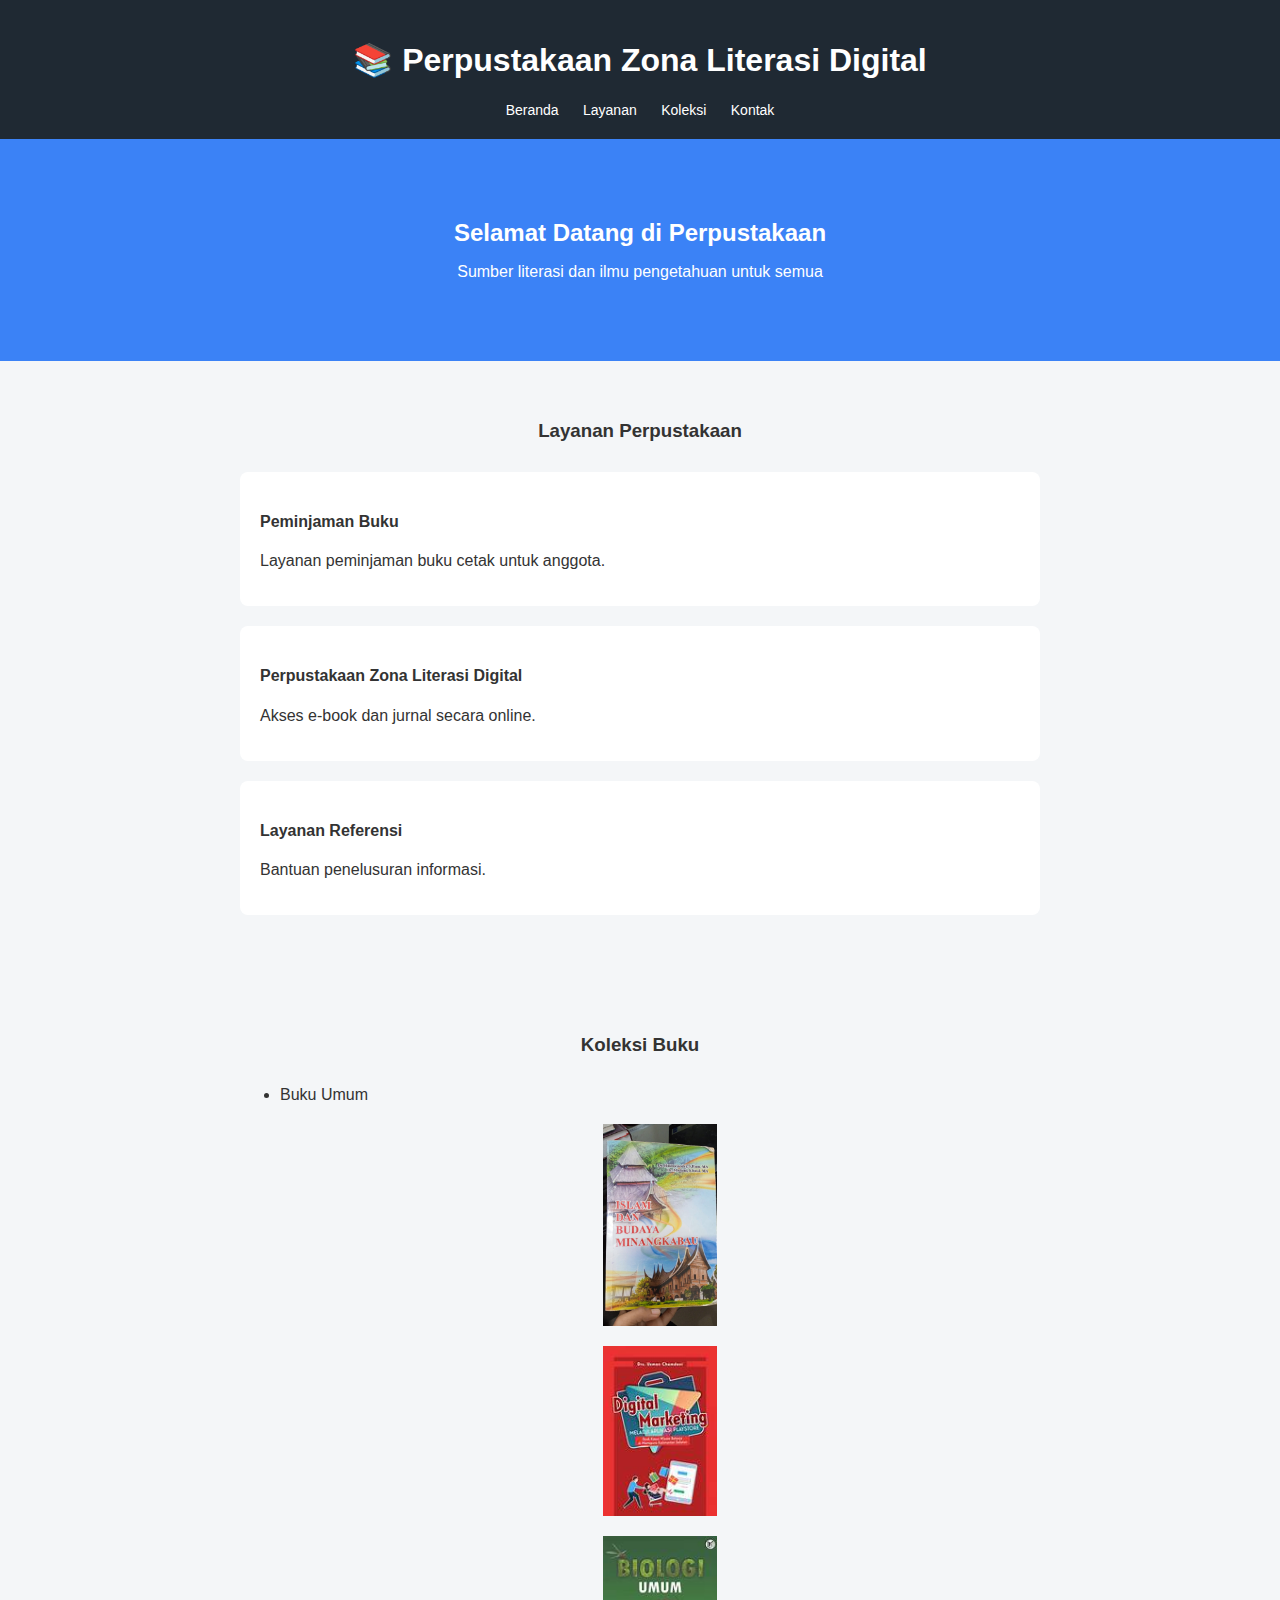
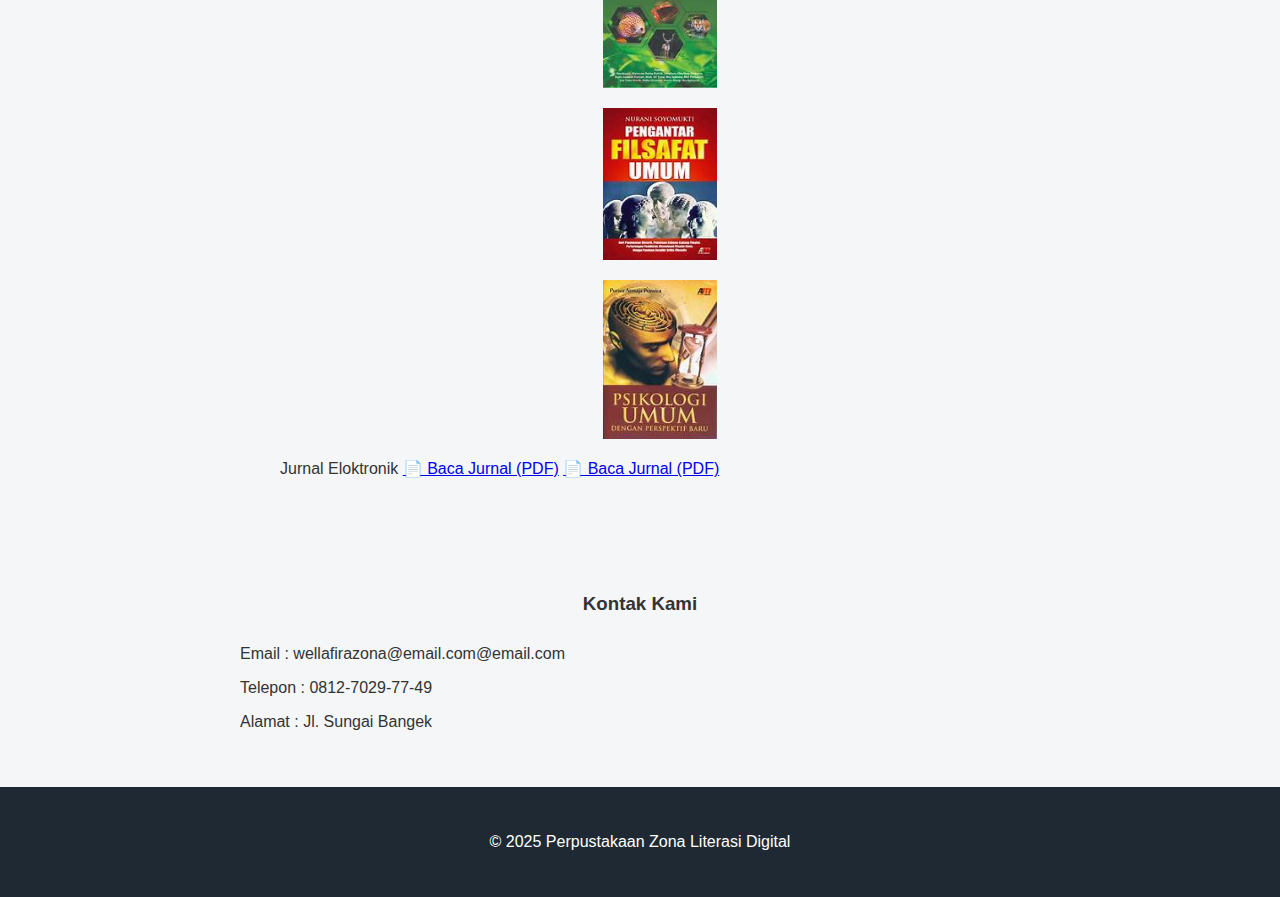
<file: index.html>
<!DOCTYPE html>
<html lang="id">
<head>
    <meta charset="UTF-8">
    <title>Perpustakaan Digital</title>
    <meta name="viewport" content="width=device-width, initial-scale=1.0">
    <link rel="stylesheet" href="style.css">
</head>
<body>

<!-- HEADER & NAVIGASI -->
<header>
    <h1>📚 Perpustakaan Zona Literasi Digital</h1>
    <nav>
        <a href="#beranda">Beranda</a>
        <a href="#layanan">Layanan</a>
        <a href="#koleksi">Koleksi</a>
        <a href="#kontak">Kontak</a>
    </nav>
</header>

<!-- BERANDA -->
<section id="beranda" class="hero">
    <h2>Selamat Datang di Perpustakaan</h2>
    <p>Sumber literasi dan ilmu pengetahuan untuk semua</p>
</section>

<!-- LAYANAN -->
<section id="layanan" class="content">
    <h3>Layanan Perpustakaan</h3>
    <div class="box">
        <h4>Peminjaman Buku</h4>
        <p>Layanan peminjaman buku cetak untuk anggota.</p>
    </div>
    <div class="box">
        <h4>Perpustakaan Zona Literasi Digital</h4>
        <p>Akses e-book dan jurnal secara online.</p>
    </div>
    <div class="box">
        <h4>Layanan Referensi</h4>
        <p>Bantuan penelusuran informasi.</p>
    </div>
</section>

<!-- KOLEKSI -->
<section id="koleksi" class="content">
    <h3>Koleksi Buku</h3>
    <ul>
        <li>Buku Umum</li> 
        <img id="buku 1" src="buku 1.jpg"> 
        <img id="buku 2" src="buku 2.jpeg">
        <img id="buku 3" src="buku 3.jpeg">
        <img id="buku 4" src="buku 4.jpeg">
        <img id="buku 5" src="buku 5.jpeg"

        <li>Jurnal Eloktronik</li>
        <a href="jurnal promosi.pdf" target="_blank">📄 Baca Jurnal (PDF)</a>
        <a href="jurnal minat kunjung.pdf" target="_blank">📄 Baca Jurnal (PDF)</a>
        
</a>
    </ul>
</section>

<!-- KONTAK -->
<section id="kontak" class="content">
    <h3>Kontak Kami</h3>
    <p>Email :  wellafirazona@email.com@email.com</p>
    <p>Telepon : 0812-7029-77-49</p>
    <p>Alamat : Jl. Sungai Bangek</p>
</section>

<!-- FOOTER -->
<footer>
    <p>© 2025 Perpustakaan Zona Literasi Digital</p>
</footer>

</body>
</html>
</file>
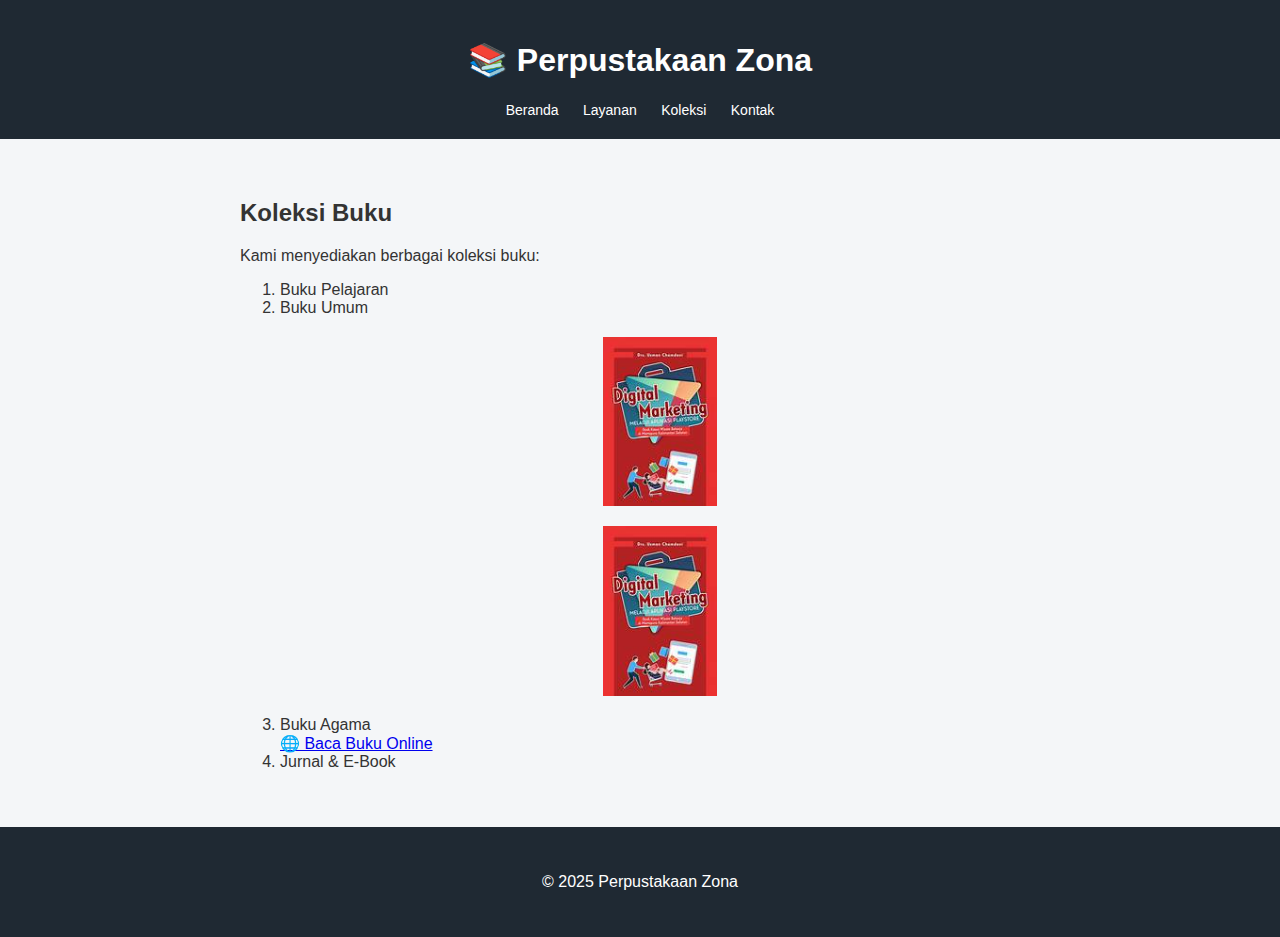
<file: Koleksi.html>
<!DOCTYPE html>
<html lang="id">
<head>
    <meta charset="UTF-8">
    <title>Koleksi | Perpustakaan Digital</title>
    <link rel="stylesheet" href="style.css">
</head>
<body>

<header>
    <h1>📚 Perpustakaan Zona </h1>
    <nav>
        <a href="index.html">Beranda</a>
        <a href="layanan.html">Layanan</a>
        <a href="koleksi.html">Koleksi</a>
        <a href="kontak.html">Kontak</a>
    </nav>
</header>

<section class="content">
    <h2>Koleksi Buku</h2>
    <p>Kami menyediakan berbagai koleksi buku:</p>
    <ol>
        <li>Buku Pelajaran</li>
        <li>Buku Umum</li>
         <img id="buku 2" src="buku 2.jpeg">
         <img id="buku 2" src="buku 2.jpeg">

        <li>Buku Agama</li>
        <a href="https://example.com/buku-online" target="_blank">
    🌐 Baca Buku Online
</a>
        <li>Jurnal & E-Book</li>
    </ol>
</section>

<footer>
    <p>© 2025 Perpustakaan Zona </p>
</footer>

</body>
</html>
</file>
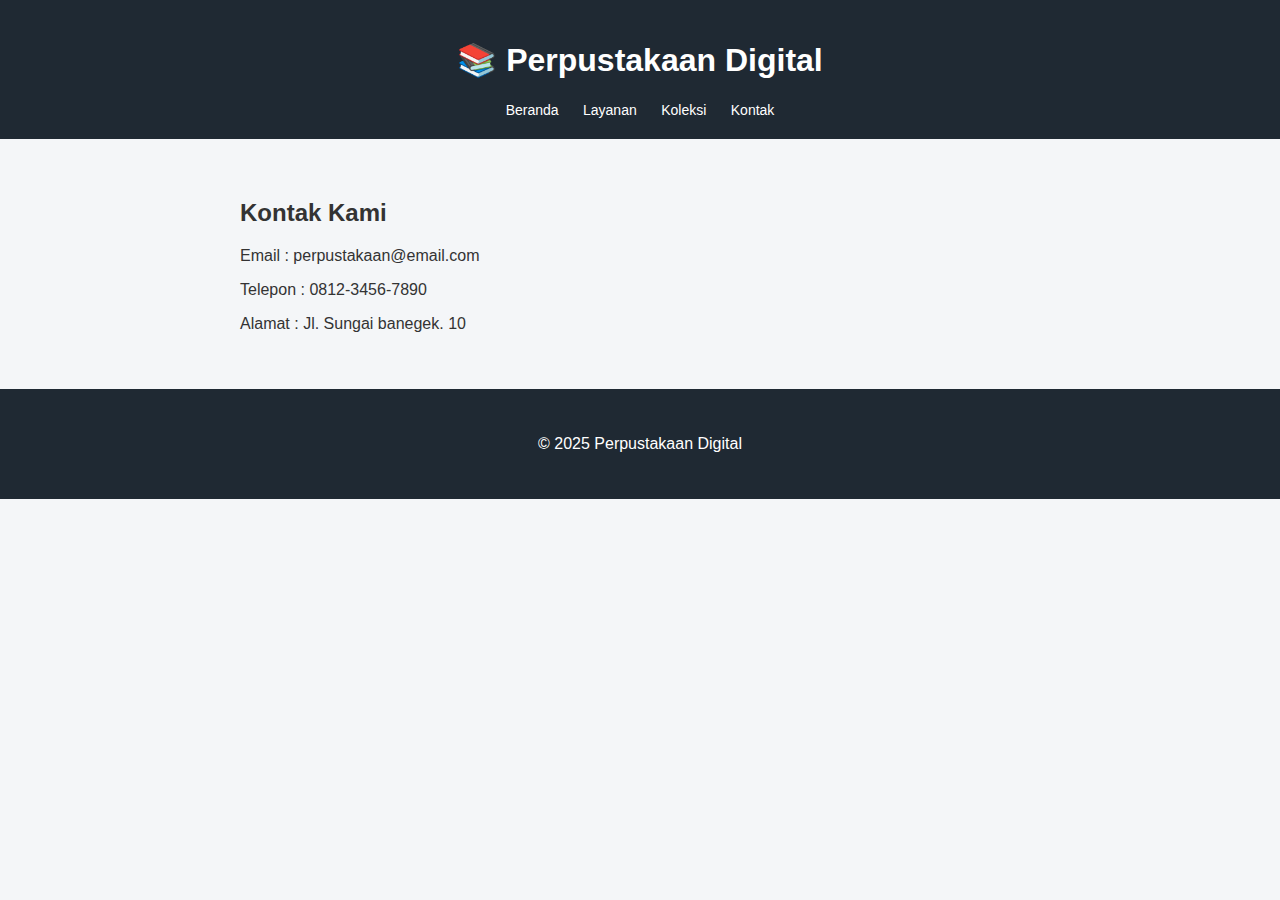
<file: Kontak.html>
<!DOCTYPE html>
<html lang="id">
<head>
    <meta charset="UTF-8">
    <title>Kontak | Perpustakaan Digital</title>
    <link rel="stylesheet" href="style.css">
</head>
<body>

<header>
    <h1>📚 Perpustakaan Digital</h1>
    <nav>
        <a href="index.html">Beranda</a>
        <a href="layanan.html">Layanan</a>
        <a href="koleksi.html">Koleksi</a>
        <a href="kontak.html">Kontak</a>
    </nav>
</header>

<section class="content">
    <h2>Kontak Kami</h2>
    <p>Email : perpustakaan@email.com</p>
    <p>Telepon : 0812-3456-7890</p>
    <p>Alamat : Jl. Sungai banegek. 10</p>
</section>

<footer>
    <p>© 2025 Perpustakaan Digital</p>
</footer>

</body>
</html>
</file>
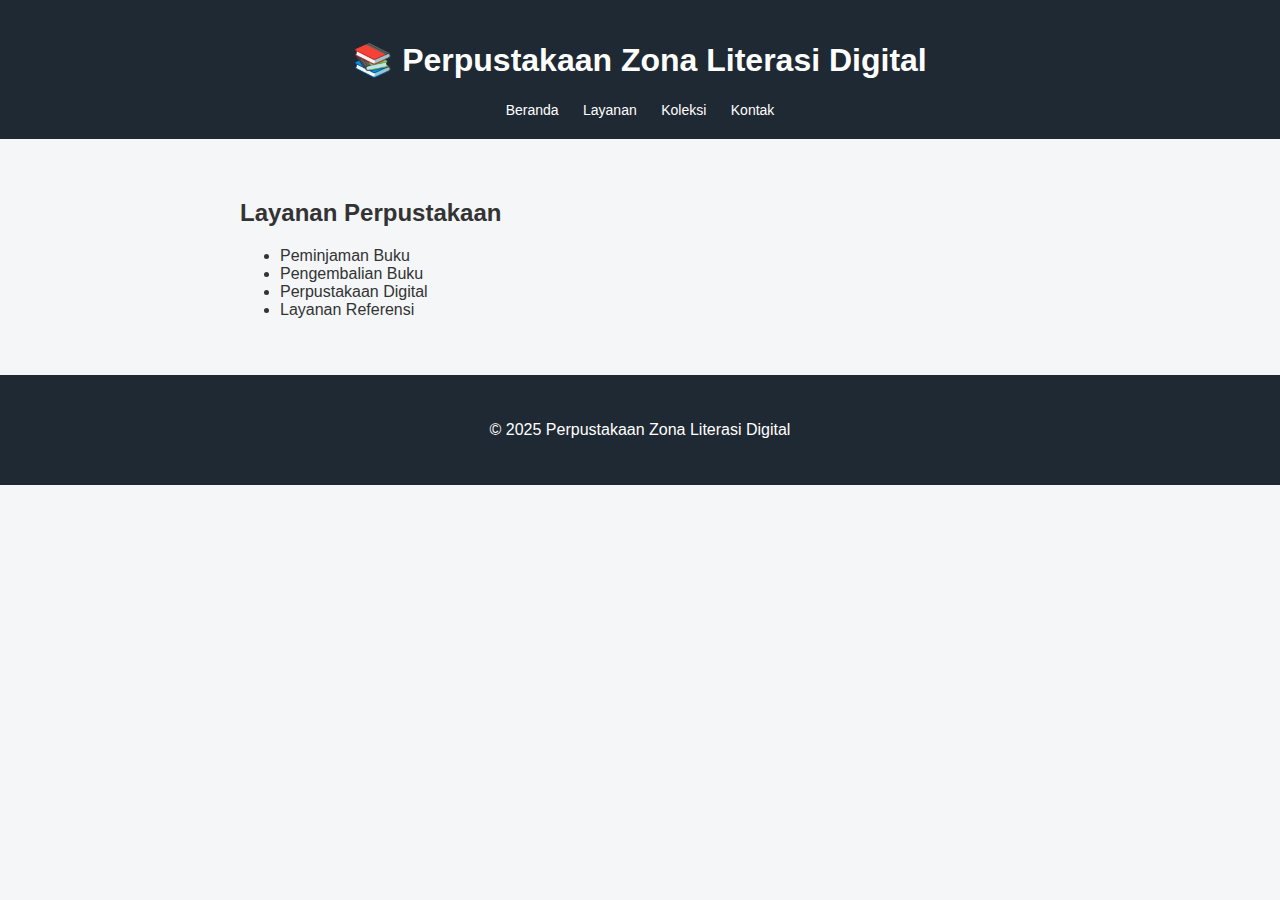
<file: Layanan.html>
<!DOCTYPE html>
<html lang="id">
<head>
    <meta charset="UTF-8">
    <title>Layanan | Perpustakaan Digital</title>
    <link rel="stylesheet" href="style.css">
</head>
<body>

<header>
    <h1>📚 Perpustakaan Zona Literasi Digital</h1>
    <nav>
        <a href="index.html">Beranda</a>
        <a href="layanan.html">Layanan</a>
        <a href="koleksi.html">Koleksi</a>
        <a href="kontak.html">Kontak</a>
    </nav>
</header>

<section class="content">
    <h2>Layanan Perpustakaan</h2>
    <ul>
        <li>Peminjaman Buku</li>
        <li>Pengembalian Buku</li>
        <li>Perpustakaan Digital</li>
        <li>Layanan Referensi</li>
    </ul>
</section>

<footer>
    <p>© 2025 Perpustakaan Zona Literasi Digital</p>
</footer>

</body>
</html>
</file>
<file: style.css>
body {
    margin: 0;
    font-family: Arial, Helvetica, sans-serif;
    background-color: #f4f6f8;
    color: #333;
}

/* Header */
header {
    background-color: #1f2933;
    color: white;
    padding: 20px;
    text-align: center;
}

nav {
    margin-top: 10px;
}

nav a {
    color: white;
    text-decoration: none;
    margin: 0 10px;
    font-size: 14px;
}

nav a:hover {
    text-decoration: underline;
}

/* Hero */
.hero {
    background-color: #3b82f6;
    color: white;
    padding: 60px 20px;
    text-align: center;
}

.hero h2 {
    margin-bottom: 10px;
}

.hero p {
    margin-bottom: 20px;
}

.btn {
    background-color: white;
    color: #3b82f6;
    padding: 10px 25px;
    text-decoration: none;
    border-radius: 20px;
    font-size: 14px;
}

.btn:hover {
    background-color: #e0e7ff;
}

/* Content */
.content {
    padding: 40px 20px;
    max-width: 800px;
    margin: auto;
}

.content h3 {
    text-align: center;
    margin-bottom: 30px;
}

.box {
    background-color: white;
    padding: 20px;
    margin-bottom: 20px;
    border-radius: 8px;
}

/* Footer */
footer {
    background-color: #1f2933;
    color: white;
    text-align: center;
    padding: 30px;
}

img,iframe{

    display: block;
    margin: 20px auto;
    width: 15%;
</file>
